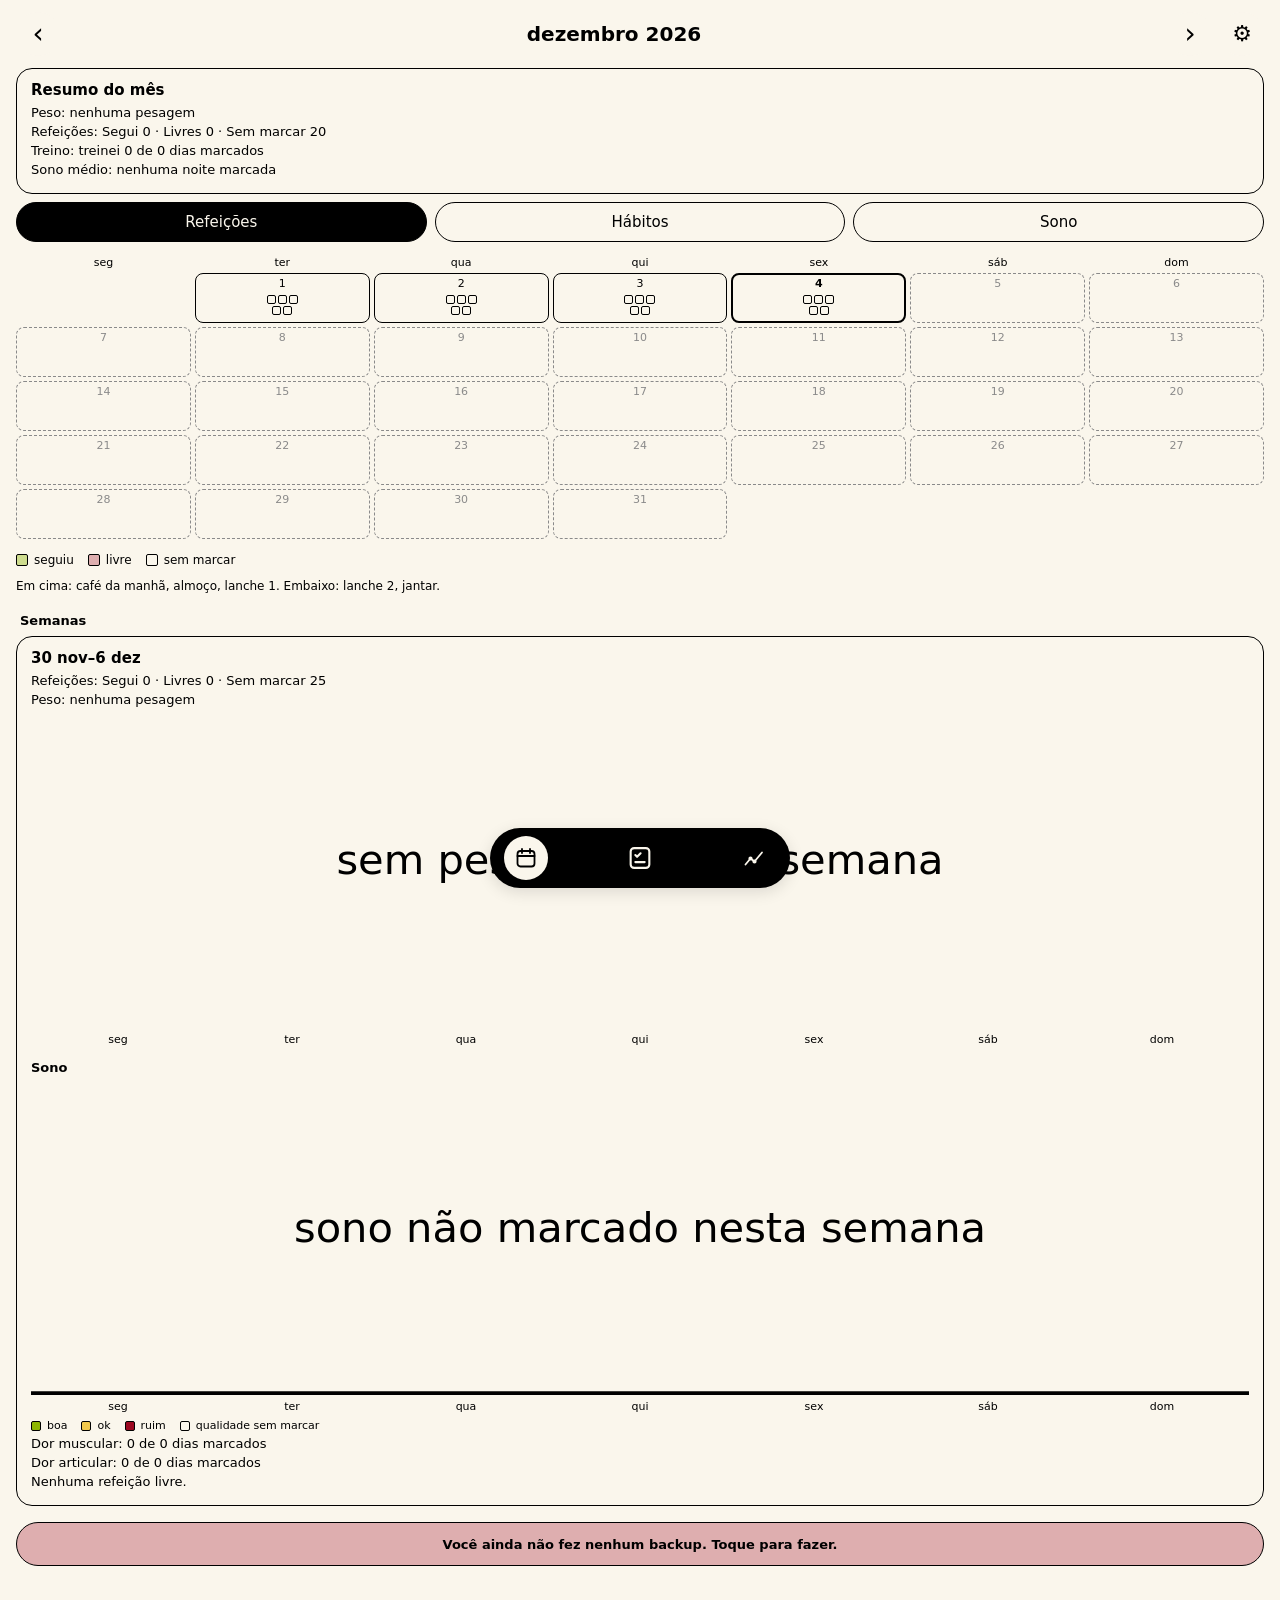
<file: index.html>
<!doctype html>
<html lang="pt-BR">
<head>
  <meta charset="utf-8">
  <meta name="viewport" content="width=device-width, initial-scale=1, viewport-fit=cover">
  <title>carolii</title>
  <meta name="theme-color" content="#FAF6EC">
  <meta name="color-scheme" content="light">
  <!-- Faz o iPhone abrir como app, sem a barra do Safari -->
  <meta name="apple-mobile-web-app-capable" content="yes">
  <meta name="mobile-web-app-capable" content="yes">
  <meta name="apple-mobile-web-app-title" content="carolii">
  <meta name="apple-mobile-web-app-status-bar-style" content="default">
  <link rel="manifest" href="manifest.webmanifest">
  <link rel="apple-touch-icon" href="icons/apple-touch-icon.png">
  <link rel="icon" href="icons/icon-192.png">
  <link rel="stylesheet" href="style.css">
</head>
<body>
  <!-- Aqui dentro o JavaScript desenha a tela atual -->
  <main id="tela"></main>

  <!-- Barra inferior: Calendário, Hoje (centro, maior), Peso -->
  <nav id="barra" class="barra">
    <button type="button" data-tela="calendario" aria-label="Calendário">
      <svg viewBox="0 0 24 24" aria-hidden="true">
        <rect x="3.5" y="5" width="17" height="15.5" rx="3"/>
        <path d="M3.5 10h17M8 3v4M16 3v4"/>
      </svg>
    </button>
    <button type="button" data-tela="hoje" class="centro" aria-label="Hoje">
      <svg viewBox="0 0 24 24" aria-hidden="true">
        <rect x="4" y="3.5" width="16" height="17" rx="3"/>
        <path d="M8 9.5l1.5 1.5 3-3M8 15.5h8"/>
      </svg>
    </button>
    <button type="button" data-tela="peso" aria-label="Peso">
      <svg viewBox="0 0 24 24" aria-hidden="true">
        <path d="M3.5 18.5l5-6 4 3 7.5-9"/>
        <circle cx="8.5" cy="12.5" r="1.2"/><circle cx="12.5" cy="15.5" r="1.2"/>
      </svg>
    </button>
  </nav>

  <script type="module" src="js/app.js"></script>
  <script>
    // Service worker (o "guardião" que salva os arquivos para uso offline).
    // No computador (localhost) ele fica desligado, para cada mudança no código
    // aparecer na hora ao recarregar a página.
    if ("serviceWorker" in navigator) {
      if (location.hostname === "localhost" || location.hostname === "127.0.0.1") {
        navigator.serviceWorker.getRegistrations().then((rs) => rs.forEach((r) => r.unregister()));
      } else {
        // "none": sempre confere o sw.js no site, sem usar cópia antiga do navegador
        navigator.serviceWorker.register("sw.js", { updateViaCache: "none" }).then((registro) => {
          // O iPhone deixa o app aberto em segundo plano; ao voltar para ele, procura versão nova
          document.addEventListener("visibilitychange", () => {
            if (document.visibilityState === "visible") registro.update().catch(() => {});
          });
        });
      }
    }
  </script>
</body>
</html>
</file>
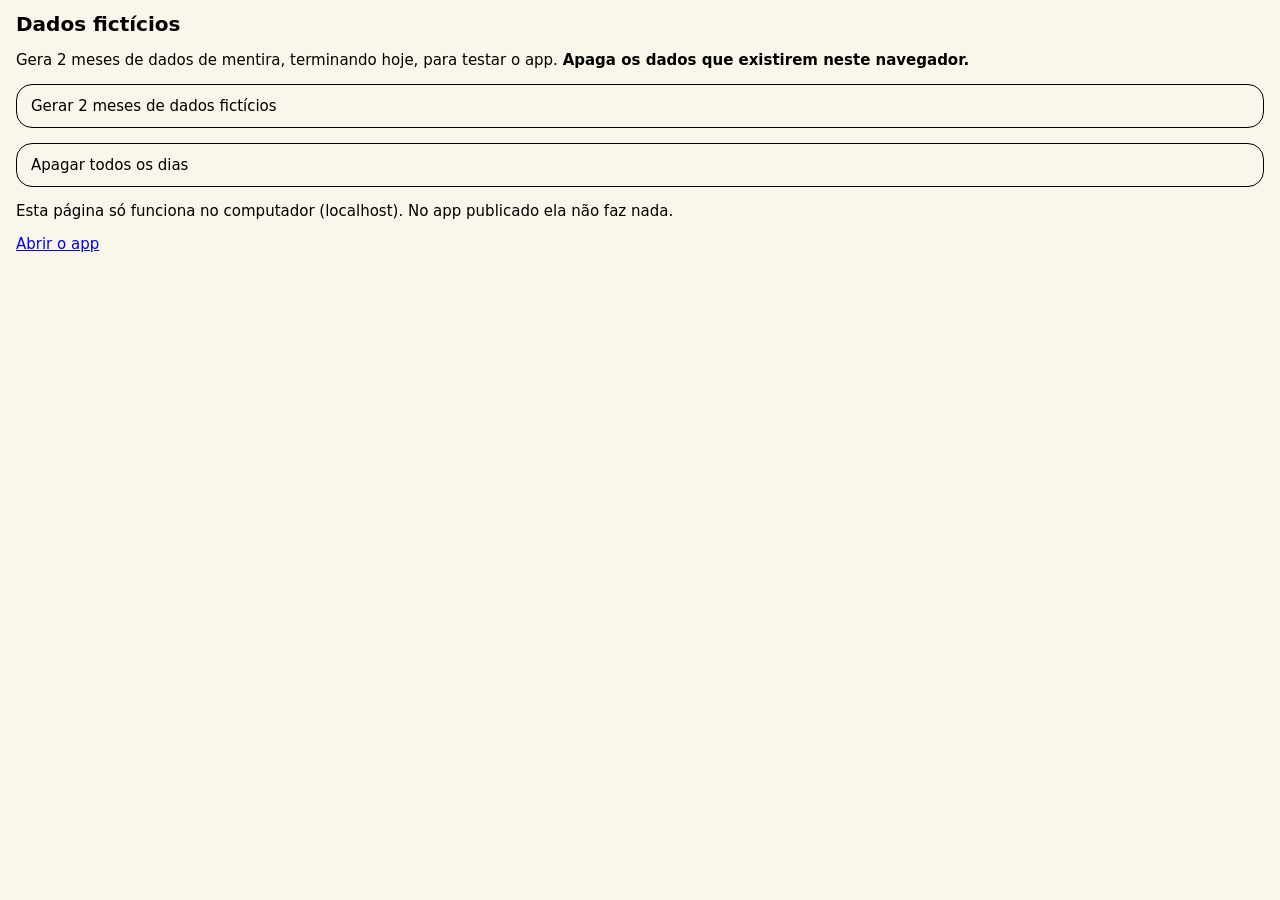
<file: dev/dados-ficticios.html>
<!doctype html>
<html lang="pt-BR">
<head>
  <meta charset="utf-8">
  <meta name="viewport" content="width=device-width, initial-scale=1">
  <title>carolii · dados fictícios</title>
  <link rel="stylesheet" href="../style.css">
</head>
<body>
  <!-- Página só para testes no computador. Não funciona no site publicado. -->
  <h1>Dados fictícios</h1>
  <p>Gera 2 meses de dados de mentira, terminando hoje, para testar o app.
     <strong>Apaga os dados que existirem neste navegador.</strong></p>
  <p>
    <button type="button" class="cartao toque" id="gerar">Gerar 2 meses de dados fictícios</button>
  </p>
  <p>
    <button type="button" class="cartao toque" id="apagar">Apagar todos os dias</button>
  </p>
  <p id="resultado"></p>
  <p><a href="../index.html">Abrir o app</a></p>

  <script type="module" src="dados-ficticios.js"></script>
</body>
</html>
</file>
<file: style.css>
/* Todos os valores visuais ficam aqui, em variáveis (ver style.md).
   Trocar uma cor ou um raio = mudar uma linha. */
:root {
  color-scheme: light; /* app sempre claro, mesmo com o iPhone no modo escuro */

  /* Base */
  --fundo: #FAF6EC;
  --texto: #000000;
  --neutro: #8A8A8A;
  --bege: #E6DEC8;

  /* Estados: cheia e clarinha */
  --seguiu: #8DB600;   --seguiu-clara: #CEDC8E;
  --livre: #9C0720;    --livre-clara: #DEAEAF;
  --descanso: #0197B4; --descanso-clara: #BCDEDE;
  --sono-ok: #F2C94C;  --sono-ok-clara: #F8E5A5;
  --fome: #F28C28;     --fome-clara: #F7CC9E;
  --dor: #6A4FA3;      --dor-clara: #D4CCEB;
  --vazio-clara: #FAF6EC;

  /* Tipografia */
  --fonte: ui-rounded, system-ui, sans-serif;
  --tam-titulo: 20px;
  --tam-secao: 13px;
  --tam-cartao: 15px;
  --tam-detalhe: 12px;
  --tam-campo: 16px;

  /* Formas */
  --toque-min: 44px;
  --raio-cartao: 16px;
  --raio-dia: 8px;
  --raio-quadradinho: 2px;
  --raio-pilula: 999px;
  --borda-cartao: 1.5px;
  --borda-dia: 1.5px;
  --borda-quadradinho: 1px;
  --borda-hoje: 2.5px;
  --espaco-cartoes: 8px;
  --espaco-dias: 4px;
  --espaco-quadradinhos: 2px;
  --sombra-barra: 0 4px 16px rgba(0, 0, 0, 0.12);
  --altura-barra: 60px;
  --altura-refeicao: 52px;
  --raio-mini: 10px; /* botão de qualidade do sono, dentro do cartão */
  --altura-dia: 50px;
  --quadradinho: 9px;
  --sono-largura: 32px;
  --sono-altura: 20px;
  --raio-sono: 4px;
  --altura-camada: 40px;
}

* { box-sizing: border-box; }

html, body {
  margin: 0;
  background: var(--fundo);
  color: var(--texto);
  font-family: var(--fonte);
  font-size: var(--tam-cartao);
  -webkit-text-size-adjust: 100%;
}

body {
  min-height: 100vh;
  /* Não deixa o conteúdo ficar sob o entalhe nem sob a barra inferior */
  padding: calc(env(safe-area-inset-top) + 12px) 16px
           calc(env(safe-area-inset-bottom) + var(--altura-barra) + 40px);
}

button, input, textarea {
  font: inherit;
  color: var(--texto);
}

button {
  /* Tira o visual padrão do navegador e o atraso/zoom de toque duplo */
  -webkit-appearance: none;
  appearance: none;
  background: var(--fundo);
  border: none;
  padding: 0;
  cursor: pointer;
  touch-action: manipulation;
  -webkit-tap-highlight-color: transparent;
  user-select: none;
  -webkit-user-select: none;
}

h1 {
  font-size: var(--tam-titulo);
  font-weight: 600;
  margin: 0;
}

.secao {
  font-size: var(--tam-secao);
  font-weight: 600;
  margin: 20px 4px 8px;
}

.detalhe {
  font-size: var(--tam-detalhe);
  color: var(--texto);
}

/* ---------- Cabeçalho com setas ---------- */

.cabecalho {
  display: flex;
  align-items: center;
  justify-content: space-between;
  gap: 8px;
  margin-bottom: 12px;
}

.seta {
  width: var(--toque-min);
  height: var(--toque-min);
  border-radius: var(--raio-pilula);
  font-size: 28px;
  line-height: 1;
  display: flex;
  align-items: center;
  justify-content: center;
}

.seta:disabled {
  color: var(--neutro);
  opacity: 0.4;
  cursor: default;
}

/* ---------- Cartões ---------- */

.cartao {
  border: var(--borda-cartao) solid var(--texto);
  border-radius: var(--raio-cartao);
  background: var(--fundo);
  font-size: var(--tam-cartao);
}

.grade2 {
  display: grid;
  grid-template-columns: 1fr 1fr;
  gap: var(--espaco-cartoes);
  margin-bottom: var(--espaco-cartoes);
}

.bloco {
  display: flex;
  flex-direction: column;
  gap: var(--espaco-cartoes);
  margin-bottom: var(--espaco-cartoes);
}

.espaco-acima { margin-top: 20px; }

/* Cartão de toque */
.toque {
  width: 100%;
  min-height: var(--toque-min);
  display: flex;
  align-items: center;
  gap: 10px;
  padding: 10px 14px;
  text-align: left;
  border: var(--borda-cartao) solid var(--texto);
}

.toque .nome { flex: 1; }
.toque .estado { font-size: var(--tam-detalhe); }
.toque .icone { font-size: 22px; width: 28px; text-align: center; }

.toque.grande { min-height: var(--altura-refeicao); }

/* Cartões pequenos (dores, resto do dia): nome em cima, estado embaixo */
.toque.pequeno {
  min-height: 64px;
  flex-direction: column;
  align-items: flex-start;
  justify-content: center;
  gap: 2px;
}
.toque.pequeno .nome { flex: none; }

/* Botão de qualidade do sono, dentro do cartão Sono */
.toque.mini {
  margin-top: 8px;
  padding: 8px 10px;
  border-radius: var(--raio-mini);
  border-width: var(--borda-quadradinho);
  font-size: var(--tam-detalhe);
}
.toque.mini .estado { font-weight: 600; }

/* Cor de fundo conforme o estado (sempre a versão clarinha) */
[data-cor="vazio"]    { background: var(--vazio-clara); }
[data-cor="verde"]    { background: var(--seguiu-clara); }
[data-cor="vermelho"] { background: var(--livre-clara); }
[data-cor="azul"]     { background: var(--descanso-clara); }
[data-cor="amarelo"]  { background: var(--sono-ok-clara); }
[data-cor="laranja"]  { background: var(--fome-clara); }
[data-cor="lilas"]    { background: var(--dor-clara); }
[data-cor="bege"]     { background: var(--bege); }

/* Cartões de peso e sono */
.medida {
  padding: 10px 14px;
  display: flex;
  flex-direction: column;
}

.linha-numero {
  display: flex;
  align-items: baseline;
  gap: 4px;
  margin-top: 4px;
}

.linha-numero input {
  width: 100%;
  min-width: 0;
  min-height: var(--toque-min);
  font-size: 24px; /* no mínimo 16px, senão o iPhone dá zoom */
  font-weight: 600;
  font-variant-numeric: tabular-nums;
  border: none;
  border-bottom: var(--borda-quadradinho) solid var(--texto);
  border-radius: 0;
  background: transparent;
  padding: 0;
  outline: none;
}

.linha-numero input.invalido {
  border-bottom: 2px solid var(--livre);
}

/* Campos de texto (o que comi, horário da fome, nota) */
.texto {
  display: block;
  width: 100%;
  padding: 12px 14px;
  font-size: var(--tam-campo);
  resize: none;
  outline: none;
}

.texto[hidden] { display: none; }

/* Banheiro: nome à esquerda, − número + à direita */
.banheiro {
  display: flex;
  align-items: center;
  justify-content: space-between;
  padding: 6px 8px 6px 14px;
  margin-bottom: var(--espaco-cartoes);
}

.contador {
  display: flex;
  align-items: center;
  gap: 12px;
}

.contador .numero {
  min-width: 20px;
  text-align: center;
  font-size: 20px;
  font-weight: 600;
  font-variant-numeric: tabular-nums;
}

.redondo {
  width: var(--toque-min);
  height: var(--toque-min);
  border: var(--borda-cartao) solid var(--texto);
  border-radius: var(--raio-pilula);
  font-size: 22px;
  display: flex;
  align-items: center;
  justify-content: center;
}

/* ---------- Calendário ---------- */

.titulo-mes { flex: 1; text-align: center; }
.engrenagem { font-size: 22px; }

/* Botões de camada: cores definidas explicitamente para o navegador não mudar nada */
.camadas {
  display: flex;
  gap: var(--espaco-cartoes);
  margin-bottom: 14px;
}

.camada {
  flex: 1;
  min-height: var(--altura-camada);
  border: var(--borda-cartao) solid var(--texto);
  border-radius: var(--raio-pilula);
  background: var(--fundo);
  color: var(--texto);
  font-size: var(--tam-cartao);
}

.camada.ativa {
  background: var(--texto);
  color: var(--fundo);
}

.semana, .mes {
  display: grid;
  grid-template-columns: repeat(7, 1fr);
  gap: var(--espaco-dias);
}

.semana {
  font-size: 11px;
  text-align: center;
  margin-bottom: 4px;
}

/* Bloco do dia */
.dia {
  min-width: 0;
  height: var(--altura-dia);
  border: var(--borda-dia) solid var(--texto);
  border-radius: var(--raio-dia);
  background: var(--fundo);
  display: flex;
  flex-direction: column;
  align-items: center;
  gap: var(--espaco-quadradinhos);
  padding-top: 3px;
}

.dia .num {
  font-size: 11px;
  line-height: 14px;
  margin-bottom: 2px;
  font-variant-numeric: tabular-nums;
}

.dia.hoje { border-width: var(--borda-hoje); padding-top: 2px; }
.dia.hoje .num { font-weight: 700; }

.dia.futuro {
  border-style: dashed;
  border-color: var(--neutro);
  color: var(--neutro);
}

.linha-q {
  display: flex;
  gap: var(--espaco-quadradinhos);
}

.quadradinho {
  display: inline-block;
  width: var(--quadradinho);
  height: var(--quadradinho);
  border: var(--borda-quadradinho) solid var(--texto);
  border-radius: var(--raio-quadradinho);
  flex: none;
}

.sono-ret {
  width: var(--sono-largura);
  height: var(--sono-altura);
  border: var(--borda-quadradinho) solid var(--texto);
  border-radius: var(--raio-sono);
  font-size: 11px;
  font-variant-numeric: tabular-nums;
  display: flex;
  align-items: center;
  justify-content: center;
}

/* Legenda embaixo do calendário */
.legenda {
  display: flex;
  flex-wrap: wrap;
  gap: 6px 14px;
  margin-top: 14px;
  font-size: var(--tam-detalhe);
}

.legenda .item {
  display: flex;
  align-items: center;
  gap: 6px;
}

.legenda .quadradinho {
  width: 12px;
  height: 12px;
}

/* ---------- Relatórios ---------- */

.relatorio {
  padding: 12px 14px;
  margin-bottom: var(--espaco-cartoes);
  font-size: var(--tam-secao);
}

.relatorio h2 {
  font-size: var(--tam-cartao);
  font-weight: 600;
  margin: 0 0 6px;
}

.relatorio h3 {
  font-size: var(--tam-secao);
  font-weight: 600;
  margin: 12px 0 2px;
}

.relatorio p { margin: 4px 0; }

.relatorio strong { font-variant-numeric: tabular-nums; }

/* Gráficos: preto, linhas finas, quase sem grade */
.grafico {
  display: block;
  width: 100%;
  height: auto;
  margin-top: 8px;
}

.linha-grafico {
  fill: none;
  stroke: var(--texto);
  stroke-width: 2;
  stroke-linejoin: round;
  stroke-linecap: round;
}

.ponto-grafico {
  fill: var(--texto);
  stroke: var(--fundo);
  stroke-width: 2;
}

.eixo-grafico {
  stroke: var(--texto);
  stroke-width: 1;
}

.rotulo-grafico {
  font-family: var(--fonte);
  font-size: 11px;
  fill: var(--texto);
  font-variant-numeric: tabular-nums;
}

.rotulo-grafico.destaque { font-size: 13px; font-weight: 600; }

/* Cor cheia (barras e amostras da legenda) */
.cheia[data-cor="verde"]    { fill: var(--seguiu); }
.cheia[data-cor="amarelo"]  { fill: var(--sono-ok); }
.cheia[data-cor="vermelho"] { fill: var(--livre); }
.cheia[data-cor="vazio"]    { fill: var(--fundo); stroke: var(--texto); stroke-width: 1; }

.quadradinho.cheio[data-cor="verde"]    { background: var(--seguiu); }
.quadradinho.cheio[data-cor="amarelo"]  { background: var(--sono-ok); }
.quadradinho.cheio[data-cor="vermelho"] { background: var(--livre); }

.legenda.pequena { margin-top: 6px; font-size: 11px; }
.legenda.pequena .quadradinho { width: 10px; height: 10px; }

/* Nomes dos dias e 💩 empilhados, alinhados com as 7 colunas do gráfico */
.dias7 {
  display: grid;
  grid-template-columns: repeat(7, 1fr);
  text-align: center;
  font-size: 11px;
}

.dias7 > span {
  display: flex;
  flex-direction: column;
  align-items: center;
}

/* Um 💩 embaixo do outro */
.cocos {
  display: flex;
  flex-direction: column;
  font-size: 11px;
  line-height: 13px;
  margin-top: 2px;
}

.livres { margin-top: 8px; }

.livres summary {
  min-height: var(--toque-min);
  display: flex;
  align-items: center;
  font-weight: 600;
  cursor: pointer;
}

.livres ul { margin: 0; padding-left: 18px; }
.livres li { margin-bottom: 6px; }
.livres .quando { display: block; font-size: 11px; }

/* Aba Peso: o gráfico rola para os lados quando o histórico cresce */
.rolagem-grafico {
  overflow-x: auto;
  -webkit-overflow-scrolling: touch;
  padding: 6px 0;
  margin: 12px 0 var(--espaco-cartoes);
}

.grafico-acumulado { display: block; }

.alvo-toque { fill: transparent; cursor: pointer; }

/* ---------- Backup e Ajustes ---------- */

.faixa-backup {
  display: block;
  width: 100%;
  min-height: var(--toque-min);
  margin-top: 16px;
  padding: 8px 14px;
  border: var(--borda-quadradinho) solid var(--texto);
  border-radius: var(--raio-pilula);
  background: var(--fundo);
  color: var(--texto);
  font-size: var(--tam-secao);
  text-align: center;
}

.faixa-backup.destaque {
  border-width: var(--borda-cartao);
  background: var(--livre-clara);
  font-weight: 600;
}

.botoes {
  display: flex;
  flex-wrap: wrap;
  gap: var(--espaco-cartoes);
  margin-top: 10px;
}

.botao {
  flex: 1;
  min-height: var(--toque-min);
  padding: 8px 14px;
  border: var(--borda-cartao) solid var(--texto);
  border-radius: var(--raio-pilula);
  background: var(--fundo);
  color: var(--texto);
  font-size: var(--tam-cartao);
  white-space: nowrap;
}

.botao.principal {
  background: var(--texto);
  color: var(--fundo);
}

.botao.perigo {
  background: var(--livre-clara);
  font-weight: 600;
}

.aviso-importacao {
  margin-top: 12px;
  padding: 10px 12px;
  border: var(--borda-quadradinho) solid var(--texto);
  border-radius: var(--raio-mini);
  background: var(--bege);
}

/* ---------- PDF ---------- */

.periodo-pdf { margin: 6px 0; }
.titulo-periodo { flex: 1; text-align: center; font-size: var(--tam-cartao); font-weight: 600; }

.opcoes-pdf {
  display: grid;
  grid-template-columns: 1fr;
}

.opcao-pdf {
  display: flex;
  align-items: center;
  gap: 10px;
  min-height: var(--toque-min);
  font-size: var(--tam-cartao);
}

.opcao-pdf input {
  width: 22px;
  height: 22px;
  margin: 0;
  accent-color: var(--texto);
}

.botao:disabled { opacity: 0.4; }

/* ---------- Barra inferior ---------- */

.barra {
  position: fixed;
  left: 50%;
  transform: translateX(-50%);
  bottom: calc(env(safe-area-inset-bottom) + 12px);
  width: min(300px, calc(100% - 32px));
  height: var(--altura-barra);
  padding: 0 14px;
  border-radius: var(--raio-pilula);
  background: var(--texto);
  box-shadow: var(--sombra-barra);
  display: flex;
  align-items: center;
  justify-content: space-between;
  z-index: 10;
}

.barra button {
  width: 44px;
  height: 44px;
  border-radius: var(--raio-pilula);
  background: transparent;
  color: var(--fundo);
  display: flex;
  align-items: center;
  justify-content: center;
}

.barra button.centro { width: 52px; height: 52px; }

.barra button.ativo {
  background: var(--fundo);
  color: var(--texto);
}

.barra svg {
  width: 24px;
  height: 24px;
  fill: none;
  stroke: currentColor;
  stroke-width: 1.8;
  stroke-linecap: round;
  stroke-linejoin: round;
}

.barra .centro svg { width: 28px; height: 28px; }
</file>
